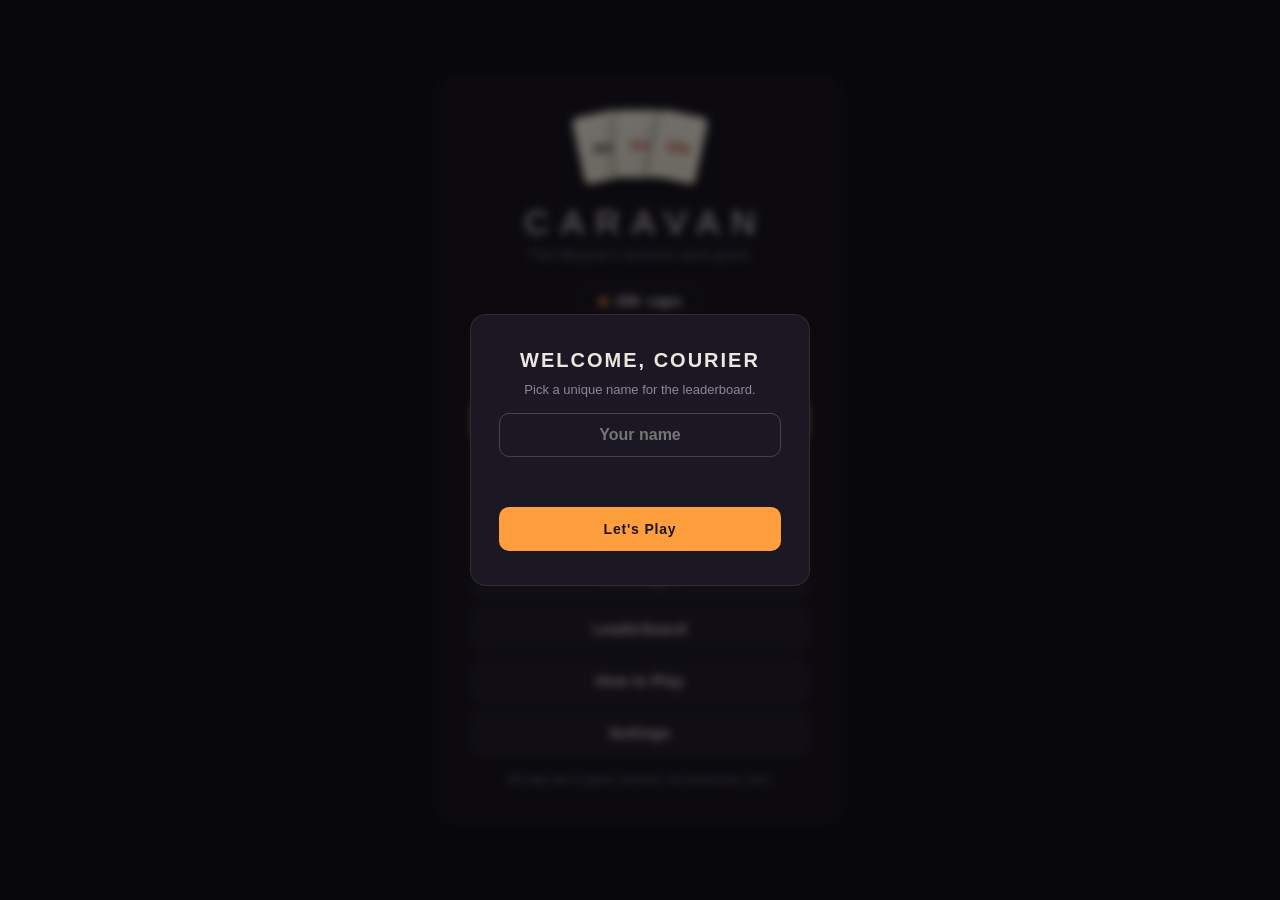
<file: index.html>
<!DOCTYPE html>
<html lang="en">
<head>
<meta charset="UTF-8">
<meta name="viewport" content="width=device-width, initial-scale=1.0, maximum-scale=1.0, user-scalable=no, viewport-fit=cover">
<meta name="apple-mobile-web-app-capable" content="yes">
<meta name="mobile-web-app-capable" content="yes">
<meta name="apple-mobile-web-app-status-bar-style" content="black-translucent">
<meta name="apple-mobile-web-app-title" content="Caravan">
<meta name="theme-color" content="#14100b">
<link rel="manifest" href="manifest.json">
<link rel="apple-touch-icon" href="icon.png">
<title>Caravan — Card Game</title>
<link rel="stylesheet" href="style.css?v=16">
</head>
<body data-theme="dark">

<!-- ============ MAIN MENU ============ -->
<div id="screen-menu" class="screen active">
  <div class="menu-box">
    <div class="game-logo">
      <div class="logo-cards">
        <div class="logo-card lc1">A♠</div>
        <div class="logo-card lc2">K♦</div>
        <div class="logo-card lc3">10♥</div>
      </div>
      <h1>CARAVAN</h1>
      <p class="tagline">The Mojave's favorite card game</p>
    </div>
    <div class="caps-banner">
      <span class="caps-icon">◉</span>
      <span id="menu-caps">0</span> caps
    </div>
    <div class="level-banner">
      <span class="level-chip" id="level-num">Lv 1</span>
      <div class="xp-bar"><i id="xp-fill"></i></div>
      <span class="xp-label" id="xp-label">0 / 80</span>
    </div>
    <div class="menu-ticker" id="menu-ticker"></div>
    <div class="menu-buttons">
      <button class="btn btn-primary" id="btn-play">Play</button>
      <button class="btn" id="btn-online">Online Multiplayer</button>
      <button class="btn" id="btn-decks">My Decks</button>
      <button class="btn" id="btn-challenges">Challenges</button>
      <button class="btn" id="btn-leaderboard">Leaderboard</button>
      <button class="btn" id="btn-rules">How to Play</button>
      <button class="btn" id="btn-settings">Settings</button>
    </div>
    <p class="menu-footer">All caps are in-game currency. No purchases, ever.</p>
  </div>
</div>

<!-- ============ BET SCREEN ============ -->
<div id="screen-bet" class="screen">
  <div class="menu-box">
    <h2>Place Your Bet</h2>
    <p class="bet-sub">Winner takes the pot. You have <b id="bet-caps">0</b> caps.</p>
    <div class="bet-opp" id="bet-opp"></div>
    <div class="bet-options" id="bet-options"></div>
    <p class="deck-label">Choose your deck</p>
    <div class="deck-select" id="deck-select"></div>
    <button class="btn small btn-ghost" id="btn-bet-editdecks" style="margin-top:8px">Edit decks →</button>
    <div class="menu-buttons">
      <button class="btn btn-primary" id="btn-start-match">Deal Cards</button>
      <button class="btn btn-ghost" id="btn-bet-back">← Back</button>
    </div>
  </div>
</div>

<!-- ============ GAME SCREEN ============ -->
<div id="screen-game" class="screen">
  <div class="game-topbar">
    <button class="topbtn" id="btn-quit" title="Forfeit match">✕</button>
    <div class="pot-display">Pot: <b id="pot-amount">0</b> ◉</div>
    <div class="turn-indicator" id="turn-indicator">Your turn</div>
    <button class="topbtn wide" id="btn-log" title="Game log">Log</button>
    <button class="topbtn" id="btn-help" title="Rules">?</button>
  </div>

  <div class="board" id="board">
    <div class="opp-info">
      <span class="opp-name" id="opp-name">Courier Six</span>
      <span class="opp-cards" id="opp-hand-count">Hand 5 · Deck 0</span>
    </div>

    <div class="tracks" id="tracks">
      <!-- 3 track columns injected by JS -->
    </div>

    <div class="message-bar" id="message-bar">Setup: play a number card on each of your caravans.</div>
  </div>

  <div class="hand-area">
    <div class="hand-toolbar">
      <div class="deck-pill">Deck <span id="deck-count">0</span></div>
      <button class="action-btn" id="btn-discard" disabled>Discard a card</button>
    </div>
    <div class="hand" id="hand"></div>
  </div>
</div>

<!-- ============ MATCH RESULT OVERLAY ============ -->
<div id="overlay-result" class="overlay">
  <div class="overlay-box">
    <h2 id="result-title">You Win!</h2>
    <p id="result-detail"></p>
    <div class="result-caps" id="result-caps"></div>
    <div class="result-rewards" id="result-rewards"></div>
    <div class="menu-buttons">
      <button class="btn btn-primary" id="btn-rematch">Play Again</button>
      <button class="btn" id="btn-result-menu">Main Menu</button>
    </div>
  </div>
</div>

<!-- ============ LEADERBOARD ============ -->
<div id="screen-leaderboard" class="screen">
  <div class="menu-box wide">
    <h2>The Mojave Circuit</h2>
    <p class="lb-title-chip" id="lb-title-chip"></p>
    <div class="lb-away hidden" id="lb-away"></div>
    <div class="lb-stats" id="lb-stats"></div>
    <p class="feed-label">Standings — tap a rival to call them out</p>
    <div class="lb-table" id="lb-table"></div>
    <p class="feed-label">The circuit, live</p>
    <div class="lb-feed" id="lb-feed"></div>
    <div class="menu-buttons">
      <button class="btn btn-ghost" id="btn-lb-back">← Back</button>
    </div>
  </div>
</div>

<!-- ============ DECK BUILDER ============ -->
<div id="screen-decks" class="screen">
  <div class="menu-box wide">
    <h2>My Decks</h2>
    <div class="deck-tabs" id="deck-tabs"></div>
    <div class="deck-meta">
      <span id="deck-count-label"></span>
      <span class="deck-meta-btns">
        <button class="btn small" id="btn-deck-fill">Add All</button>
        <button class="btn small btn-ghost" id="btn-deck-clear">Clear</button>
      </span>
    </div>
    <div class="coll-grid" id="coll-grid"></div>
    <div class="menu-buttons">
      <button class="btn btn-ghost" id="btn-decks-back">← Back</button>
    </div>
  </div>
</div>

<!-- ============ CHALLENGES ============ -->
<div id="screen-challenges" class="screen">
  <div class="menu-box wide">
    <h2>Challenges</h2>
    <p class="bet-sub">Complete challenges to earn new cards for your collection.</p>
    <div class="challenge-list" id="challenge-list"></div>
    <div class="menu-buttons">
      <button class="btn btn-ghost" id="btn-challenges-back">← Back</button>
    </div>
  </div>
</div>

<!-- ============ SETTINGS ============ -->
<div id="screen-settings" class="screen">
  <div class="menu-box">
    <h2>Settings</h2>
    <div class="setting-row column">
      <span>Theme</span>
      <div class="theme-grid" id="theme-grid"></div>
    </div>
    <div class="setting-row">
      <span>Player name</span>
      <input type="text" id="input-name" maxlength="14" placeholder="Courier">
    </div>
    <div class="setting-row">
      <span>Sound effects</span>
      <div class="seg" id="seg-sound">
        <button data-v="on" class="seg-btn">On</button>
        <button data-v="off" class="seg-btn">Off</button>
      </div>
    </div>
    <div class="setting-row">
      <span>Music</span>
      <div class="seg" id="seg-music">
        <button data-v="on" class="seg-btn">On</button>
        <button data-v="off" class="seg-btn">Off</button>
      </div>
    </div>
    <div class="setting-row">
      <span>Haptics</span>
      <div class="seg" id="seg-haptics">
        <button data-v="on" class="seg-btn">On</button>
        <button data-v="off" class="seg-btn">Off</button>
      </div>
    </div>
    <div class="setting-row">
      <span>AI difficulty</span>
      <div class="seg" id="seg-diff">
        <button data-v="easy" class="seg-btn">Easy</button>
        <button data-v="normal" class="seg-btn">Normal</button>
        <button data-v="hard" class="seg-btn">Hard</button>
      </div>
    </div>
    <div class="setting-row">
      <span>Card animations</span>
      <div class="seg" id="seg-anim">
        <button data-anim="on" class="seg-btn">On</button>
        <button data-anim="off" class="seg-btn">Off</button>
      </div>
    </div>
    <div class="setting-row">
      <span>Install as app</span>
      <button class="btn small" id="btn-install">Install</button>
    </div>
    <div class="setting-row column">
      <span>Account</span>
      <div class="account-btns">
        <button class="btn small" id="btn-login-google">Sign in with Google</button>
        <button class="btn small" id="btn-login-apple">Sign in with Apple</button>
        <button class="btn small" id="btn-login-gc">Game Center</button>
      </div>
      <p class="account-note" id="account-note"></p>
    </div>
    <div class="setting-row danger-row">
      <span>Reset progress</span>
      <button class="btn btn-danger small" id="btn-reset">Reset</button>
    </div>
    <div class="menu-buttons">
      <button class="btn btn-ghost" id="btn-settings-back">← Back</button>
    </div>
  </div>
</div>

<!-- ============ RULES (slides) ============ -->
<div id="screen-rules" class="screen">
  <div class="menu-box wide rules-box">
    <h2>How to Play</h2>
    <div class="slides-viewport">
      <div class="slides" id="slides">

        <div class="slide">
          <div class="slide-art">
            <div class="sl-row">
              <span class="sl-lane sold">22</span>
              <span class="sl-lane sold">25</span>
              <span class="sl-lane">18</span>
            </div>
            <div class="sl-caption">two of your three caravans sold</div>
          </div>
          <h3>The Goal</h3>
          <p>Build three caravans (card piles) worth <b>21–26</b> — that's a <b>sold</b> caravan. Each caravan competes with the opponent's caravan in the same lane; the higher sold caravan wins the lane. <b>Win 2 of 3 lanes to take the pot.</b></p>
        </div>

        <div class="slide">
          <div class="slide-art">
            <div class="sl-row">
              <span class="sl-card">4♠</span><span class="sl-arrow">→</span><span class="sl-slot">1</span>
              <span class="sl-card red">9♦</span><span class="sl-arrow">→</span><span class="sl-slot">2</span>
              <span class="sl-card">6♣</span><span class="sl-arrow">→</span><span class="sl-slot">3</span>
            </div>
            <div class="sl-caption">one number card on each empty caravan</div>
          </div>
          <h3>Setup</h3>
          <p>You start with <b>8 cards</b>. Your first three turns must each place one <b>number card</b> (A–10) on an empty caravan of yours. After that you draw back up to 5 cards each turn.</p>
        </div>

        <div class="slide">
          <div class="slide-art">
            <div class="sl-row">
              <span class="sl-card">3♠</span><span class="sl-card">7♠</span>
              <span class="sl-gap"></span>
              <span class="sl-card ok">9♣</span>
              <span class="sl-card ok">5♠</span>
              <span class="sl-card bad red">4♦</span>
            </div>
            <div class="sl-caption">3♠ → 7♠ is ascending: 9♣ continues up, 5♠ matches suit, 4♦ is illegal</div>
          </div>
          <h3>Number Cards</h3>
          <p>Played only on <b>your own</b> caravans (Ace = 1). Two cards set a <b>direction</b>. The next card must continue the direction <b>or</b> match the top card's suit — and never repeat the same value.</p>
        </div>

        <div class="slide">
          <div class="slide-art">
            <div class="sl-row">
              <span class="sl-card gone red">8♥<i class="sl-x">✕</i></span><span class="sl-chip">J</span>
              <span class="sl-gap"></span>
              <span class="sl-card red">8♥</span><span class="sl-chip gold">K</span><span class="sl-arrow">=</span><span class="sl-badge">16</span>
            </div>
            <div class="sl-caption">Jack removes · King doubles</div>
          </div>
          <h3>Jack &amp; King</h3>
          <p>Face cards attach to any placed card — yours <b>or the opponent's</b>. A <b>Jack</b> removes the card it's played on. A <b>King</b> doubles that card's value, and Kings stack (8 → 16 → 32).</p>
        </div>

        <div class="slide">
          <div class="slide-art">
            <div class="sl-row">
              <span class="sl-badge">▲</span><span class="sl-chip red">Q♥</span><span class="sl-arrow">→</span><span class="sl-badge">▼</span>
              <span class="sl-gap"></span>
              <span class="sl-card">A♠</span><span class="sl-chip purple">★</span><span class="sl-arrow">→</span><span class="sl-card gone">5♠<i class="sl-x">✕</i></span><span class="sl-card gone">9♠<i class="sl-x">✕</i></span>
            </div>
            <div class="sl-caption">Queen flips direction · Joker wipes matching cards</div>
          </div>
          <h3>Queen &amp; Joker</h3>
          <p>A <b>Queen</b> goes on a caravan's top card: it reverses the direction and changes the suit to hers. A <b>Joker</b> on an <b>Ace</b> removes every other card of that suit on the table; on a <b>2–10</b> it removes every other card of that value.</p>
        </div>

        <div class="slide">
          <div class="slide-art">
            <div class="sl-row">
              <span class="sl-badge">Bet 25</span><span class="sl-arrow">→</span><span class="sl-badge gold">Pot 50</span>
            </div>
            <div class="sl-caption">winner takes the pot — caps can't be bought</div>
          </div>
          <h3>Caps &amp; Extras</h3>
          <p>Every match has a bet; the winner takes the pot. Instead of playing you may <b>discard</b> a card, or <b>disband</b> one of your caravans (tap its value badge). Over 26 is overburdened — fix it with a Jack or disband. Go broke and the house stakes you 50 caps.</p>
        </div>

      </div>
    </div>
    <div class="slide-nav">
      <button class="slide-btn" id="slide-prev">‹</button>
      <div class="slide-dots" id="slide-dots"></div>
      <button class="slide-btn" id="slide-next">›</button>
    </div>
    <div class="menu-buttons">
      <button class="btn btn-ghost" id="btn-rules-back">← Back</button>
    </div>
  </div>
</div>

<!-- ============ NAME PICKER (first launch) ============ -->
<div id="overlay-name" class="overlay">
  <div class="overlay-box">
    <h2>Welcome, Courier</h2>
    <p id="name-sub">Pick a unique name for the leaderboard.</p>
    <input type="text" id="welcome-name" maxlength="14" placeholder="Your name" autocomplete="off">
    <p class="name-error" id="name-error"></p>
    <div class="menu-buttons">
      <button class="btn btn-primary" id="btn-name-ok">Let's Play</button>
    </div>
  </div>
</div>

<!-- ============ ONLINE MULTIPLAYER ============ -->
<div id="screen-online" class="screen">
  <div class="menu-box">
    <h2>Online Multiplayer</h2>
    <p class="bet-sub">Peer-to-peer over WebRTC — your game connects directly to your friend. Friendly matches, no caps at stake.</p>
    <div id="online-choice" class="menu-buttons">
      <button class="btn btn-primary" id="btn-quickmatch">Quick Match</button>
      <button class="btn" id="btn-host">Host a Game</button>
      <button class="btn" id="btn-join">Join a Game</button>
    </div>
    <div id="online-quick" hidden>
      <div class="qm-spinner"></div>
      <p class="bet-sub" id="quick-status">Searching for an opponent…</p>
    </div>
    <div id="online-host" hidden>
      <p class="deck-label">Your game code</p>
      <div class="game-code" id="game-code">······</div>
      <p class="bet-sub" id="host-status">Share this code with your friend and wait…</p>
    </div>
    <div id="online-join" hidden>
      <input type="text" id="join-code" maxlength="6" placeholder="GAME CODE" autocomplete="off" autocapitalize="characters">
      <div class="menu-buttons">
        <button class="btn btn-primary" id="btn-join-go">Connect</button>
      </div>
      <p class="bet-sub" id="join-status"></p>
    </div>
    <div class="menu-buttons">
      <button class="btn btn-ghost" id="btn-online-back">← Back</button>
    </div>
  </div>
</div>

<!-- ============ GAME LOG ============ -->
<div id="overlay-log" class="overlay">
  <div class="overlay-box log-box">
    <h2>Game Log</h2>
    <div class="log-list" id="log-list"></div>
    <div class="menu-buttons">
      <button class="btn btn-ghost" id="btn-log-close">Close</button>
    </div>
  </div>
</div>

<script src="game.js?v=16"></script>
</body>
</html>
</file>
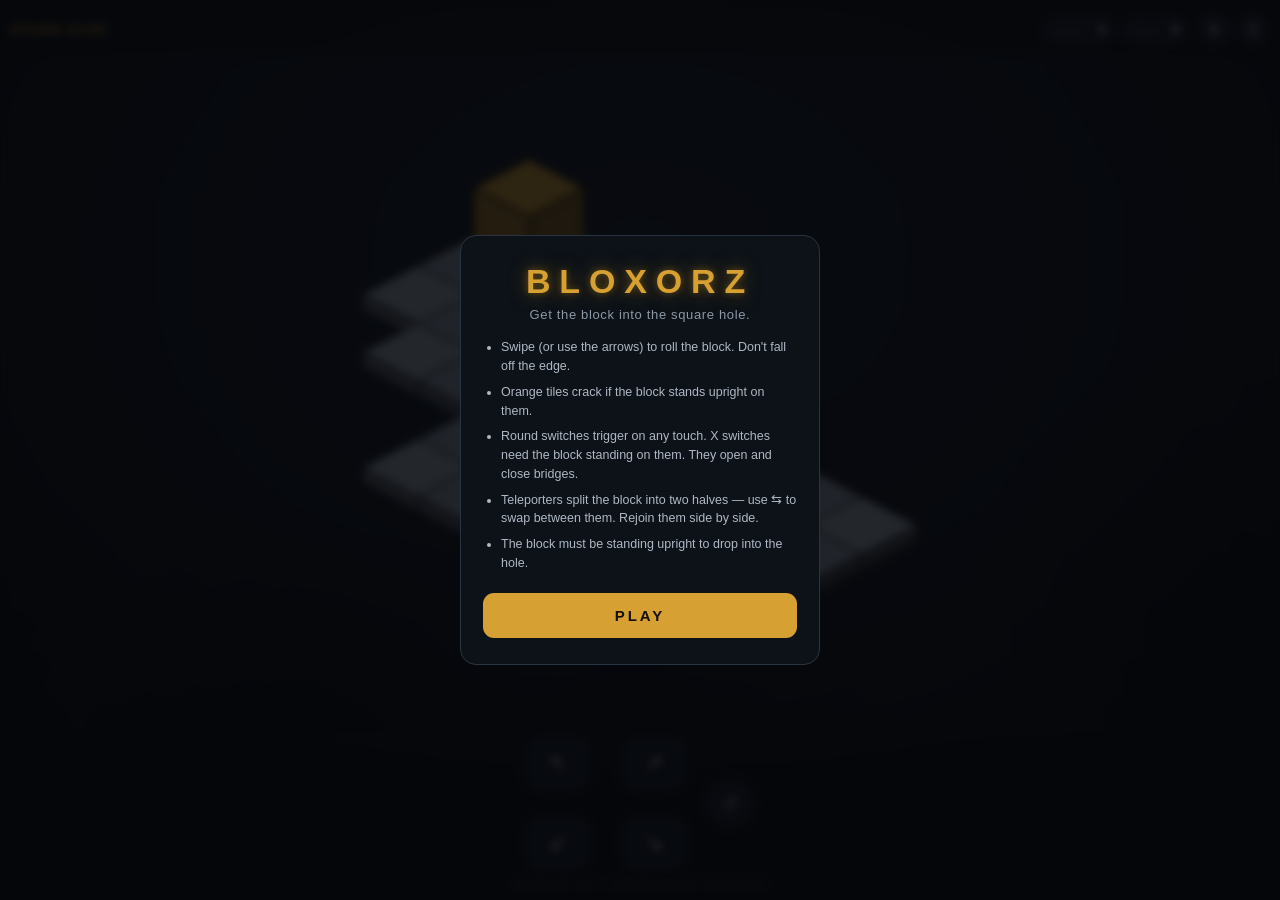
<file: bloxorz/index.html>
<!DOCTYPE html>
<html lang="en">
<head>
<meta charset="utf-8">
<meta name="viewport" content="width=device-width,initial-scale=1,maximum-scale=1,user-scalable=no,viewport-fit=cover">
<title>Bloxorz</title>
<link rel="manifest" href="manifest.json">
<meta name="apple-mobile-web-app-capable" content="yes">
<meta name="mobile-web-app-capable" content="yes">
<meta name="apple-mobile-web-app-status-bar-style" content="black-translucent">
<meta name="apple-mobile-web-app-title" content="Bloxorz">
<meta name="theme-color" content="#07090c">
<link rel="apple-touch-icon" href="icon-180.png">
<link rel="icon" type="image/png" href="icon-192.png">
<link rel="stylesheet" href="style.css?v=17">
</head>
<body>

<header id="hud">
  <div id="hudStage" class="stage">STAGE 01</div>
  <div class="hud-stats">
    <div class="chip"><label>MOVES</label><span id="hudMoves">0</span></div>
    <div class="chip"><label>FALLS</label><span id="hudFalls">0</span></div>
  </div>
  <div class="hud-right">
    <button id="btnSettings" class="icon-btn" aria-label="Settings">&#9881;&#xFE0E;</button>
    <button id="btnLevels" class="icon-btn" aria-label="Stage select">&#9776;&#xFE0E;</button>
  </div>
</header>

<canvas id="board"></canvas>

<div id="controls">
  <div id="ctlRow">
    <div id="dpad">
      <button data-dir="left"  class="pad nw" aria-label="Roll up-left">&#8598;&#xFE0E;</button>
      <button data-dir="up"    class="pad ne" aria-label="Roll up-right">&#8599;&#xFE0E;</button>
      <button id="btnSwap"     class="pad mid hidden" aria-label="Swap halves">&#8646;</button>
      <button data-dir="down"  class="pad sw" aria-label="Roll down-left">&#8601;&#xFE0E;</button>
      <button data-dir="right" class="pad se" aria-label="Roll down-right">&#8600;&#xFE0E;</button>
    </div>
    <button id="btnReset" class="side-btn" aria-label="Restart stage">&#8634;&#xFE0E;</button>
  </div>
  <div id="hint">swipe or tap &mdash; arrows match the board</div>
</div>

<div id="toast"></div>

<div id="intro" class="overlay">
  <div class="panel">
    <h1>BLOXORZ</h1>
    <p class="tag">Get the block into the square hole.</p>
    <ul class="rules">
      <li>Swipe (or use the arrows) to roll the block. Don't fall off the edge.</li>
      <li>Orange tiles crack if the block stands upright on them.</li>
      <li>Round switches trigger on any touch. X&nbsp;switches need the block standing on them. They open and close bridges.</li>
      <li>Teleporters split the block into two halves &mdash; use &#8646; to swap between them. Rejoin them side by side.</li>
      <li>The block must be standing upright to drop into the hole.</li>
    </ul>
    <button id="btnPlay" class="big">PLAY</button>
  </div>
</div>

<div id="levels" class="overlay">
  <div class="panel">
    <h2>STAGES</h2>
    <div id="levelGrid"></div>
    <div class="coderow">
      <input id="codeInput" inputmode="numeric" pattern="[0-9]*" maxlength="6" placeholder="PASSCODE">
      <button id="btnCode">GO</button>
    </div>
    <button id="btnCloseLevels" class="big ghost">BACK</button>
  </div>
</div>

<div id="settings" class="overlay">
  <div class="panel">
    <h2>SETTINGS</h2>
    <p class="setlabel">CONTROLS</p>
    <div class="themerow">
      <button class="ctlbtn" data-controls="pads">BUTTONS</button>
      <button class="ctlbtn" data-controls="onehand">ONE HAND</button>
    </div>
    <p class="setlabel">THEME</p>
    <div class="themerow">
      <button class="themebtn" data-theme="slate">SLATE</button>
      <button class="themebtn" data-theme="classic">CLASSIC</button>
      <button class="themebtn" data-theme="mono">MONO</button>
    </div>
    <p class="setlabel">AUDIO</p>
    <button id="btnSound" class="big ghost setrow">SOUND: ON</button>
    <button id="btnHow" class="big ghost setrow">HOW TO PLAY</button>
    <button id="btnCloseSettings" class="big">DONE</button>
  </div>
</div>

<div id="done" class="overlay">
  <div class="panel">
    <h2 id="doneTitle">STAGE COMPLETE</h2>
    <div class="doneStats">
      <div class="stat"><span id="doneMoves">0</span><label>moves</label></div>
      <div class="stat"><span id="doneBest">0</span><label>best</label></div>
      <div class="stat"><span id="donePar">0</span><label>par</label></div>
    </div>
    <p id="doneCode" class="code"></p>
    <button id="btnNext" class="big">CONTINUE</button>
  </div>
</div>

<script src="game.js?v=17"></script>
</body>
</html>
</file>
<file: style.css>
/* ============ THEMES ============ */
:root {
  --font: -apple-system, BlinkMacSystemFont, 'Segoe UI', Roboto, 'Helvetica Neue', sans-serif;
  --serif: Georgia, 'Times New Roman', serif;
}

/* New Vegas — casino night, neon amber */
body[data-theme="vegas"] {
  --bg: #131118;
  --panel: #1b1823;
  --panel2: #241f2e;
  --border: rgba(255, 210, 160, 0.10);
  --border-strong: rgba(255, 210, 160, 0.22);
  --text: #ece6de;
  --text-dim: #8d8698;
  --accent: #ff9e3d;
  --accent-text: #1b1208;
  --green: #7fc06a;
  --red: #e0645a;
  --card-bg: #faf6ec;
  --card-bg2: #efe8d8;
  --card-text: #23202b;
  --card-red: #c0392b;
  --shadow: rgba(0, 0, 0, 0.45);
  --sold: #56904a;
  --over: #b05545;
  --glow: rgba(255, 158, 61, 0.14);
}

/* Pip-Boy — green phosphor terminal */
body[data-theme="neon"] {
  --bg: #060c07;
  --panel: #0b140c;
  --panel2: #101f12;
  --border: rgba(64, 255, 120, 0.14);
  --border-strong: rgba(64, 255, 120, 0.30);
  --text: #8ef0a2;
  --text-dim: #47915a;
  --accent: #3dff77;
  --accent-text: #04220d;
  --green: #3dff77;
  --red: #ffb03d;
  --card-bg: #0c180e;
  --card-bg2: #0a140b;
  --card-text: #6dffa0;
  --card-red: #ffce4d;
  --shadow: rgba(0, 0, 0, 0.6);
  --sold: #1f9e4d;
  --over: #b07f2a;
  --glow: rgba(61, 255, 119, 0.10);
}

/* Midnight — cool slate blue */
body[data-theme="midnight"] {
  --bg: #0e1116;
  --panel: #151a21;
  --panel2: #1c232d;
  --border: rgba(190, 215, 255, 0.10);
  --border-strong: rgba(190, 215, 255, 0.22);
  --text: #e2e8f0;
  --text-dim: #7d8896;
  --accent: #64a8e8;
  --accent-text: #0a1420;
  --green: #6fbf87;
  --red: #e07070;
  --card-bg: #f7f9fc;
  --card-bg2: #e9eef5;
  --card-text: #1d2530;
  --card-red: #c44545;
  --shadow: rgba(0, 0, 0, 0.5);
  --sold: #3e7d55;
  --over: #a04b4b;
  --glow: rgba(100, 168, 232, 0.12);
}

/* Royal — deep purple & gold */
body[data-theme="royal"] {
  --bg: #120f1a;
  --panel: #1a1526;
  --panel2: #231c33;
  --border: rgba(215, 190, 255, 0.11);
  --border-strong: rgba(215, 190, 255, 0.24);
  --text: #e9e2f5;
  --text-dim: #8d81a6;
  --accent: #c9a95c;
  --accent-text: #1c1408;
  --green: #82bf6f;
  --red: #de6a8a;
  --card-bg: #f8f4ec;
  --card-bg2: #ede6d8;
  --card-text: #29223a;
  --card-red: #b83a5c;
  --shadow: rgba(0, 0, 0, 0.5);
  --sold: #55855c;
  --over: #a04b62;
  --glow: rgba(201, 169, 92, 0.13);
}

/* Paper — clean light */
body[data-theme="light"] {
  --bg: #f1efe9;
  --panel: #fbfaf7;
  --panel2: #efece4;
  --border: rgba(50, 45, 35, 0.12);
  --border-strong: rgba(50, 45, 35, 0.26);
  --text: #322c22;
  --text-dim: #918a7c;
  --accent: #b3782f;
  --accent-text: #fffdf7;
  --green: #4e8f2a;
  --red: #bb4a38;
  --card-bg: #ffffff;
  --card-bg2: #f4f1ea;
  --card-text: #2a2620;
  --card-red: #b6493a;
  --shadow: rgba(90, 80, 60, 0.16);
  --sold: #4e8f2a;
  --over: #bb4a38;
  --glow: rgba(179, 120, 47, 0.12);
}

* { margin: 0; padding: 0; box-sizing: border-box; -webkit-tap-highlight-color: transparent; }
html, body { height: 100%; overflow: hidden; }
body {
  font-family: var(--font);
  background: var(--bg);
  color: var(--text);
  user-select: none;
  -webkit-user-select: none;
  touch-action: manipulation;
  -webkit-font-smoothing: antialiased;
  transition: background .25s, color .25s;
}

/* ============ SCREENS ============ */
.screen {
  position: fixed; inset: 0;
  display: none;
  align-items: center; justify-content: center;
  padding: env(safe-area-inset-top) env(safe-area-inset-right) env(safe-area-inset-bottom) env(safe-area-inset-left);
}
.screen.active { display: flex; }
#screen-game.active { display: flex; flex-direction: column; align-items: stretch; justify-content: flex-start; }

.menu-box {
  width: min(92vw, 400px);
  max-height: 94vh;
  overflow-y: auto;
  background: var(--panel);
  border: 1px solid var(--border);
  border-radius: 16px;
  padding: 36px 32px;
  text-align: center;
}
.menu-box.wide { width: min(94vw, 540px); }
.menu-box h2 {
  font-size: 17px; font-weight: 600; letter-spacing: 2.5px;
  text-transform: uppercase;
  margin-bottom: 22px;
}

/* ============ LOGO ============ */
.game-logo h1 {
  font-size: 34px; letter-spacing: 12px; font-weight: 300;
  color: var(--text);
  margin: 18px 0 0 12px;
}
.tagline { color: var(--text-dim); font-size: 12px; margin-top: 6px; letter-spacing: 1.5px; }
.logo-cards { display: flex; justify-content: center; height: 70px; position: relative; }
.logo-card {
  width: 48px; height: 68px;
  background: linear-gradient(155deg, var(--card-bg), var(--card-bg2));
  color: var(--card-text);
  border-radius: 6px; border: 1px solid var(--border-strong);
  display: flex; align-items: center; justify-content: center;
  font-weight: 600; font-size: 15px;
  box-shadow: 0 4px 14px var(--shadow);
}
.logo-card.lc1 { transform: rotate(-12deg) translateX(10px); z-index: 1; }
.logo-card.lc2 { transform: translateY(-5px); z-index: 2; color: var(--card-red); }
.logo-card.lc3 { transform: rotate(12deg) translateX(-10px); z-index: 3; color: var(--card-red); }

.caps-banner {
  margin: 22px auto 4px;
  display: inline-flex; align-items: center; gap: 7px;
  border: 1px solid var(--border);
  padding: 7px 20px; border-radius: 999px;
  font-size: 15px; font-weight: 600;
  color: var(--text);
}
.caps-icon { color: var(--accent); font-size: 12px; }

/* ============ BUTTONS ============ */
.menu-buttons { display: flex; flex-direction: column; gap: 8px; margin-top: 24px; }
.btn {
  font-family: var(--font);
  font-size: 14px; font-weight: 600; letter-spacing: .8px;
  padding: 13px 18px; border-radius: 10px;
  border: 1px solid var(--border);
  background: var(--panel2); color: var(--text);
  cursor: pointer;
  transition: transform .08s, opacity .15s, background .15s;
}
.btn:active { transform: scale(.98); opacity: .85; }
.btn-primary {
  background: var(--accent);
  color: var(--accent-text); border-color: transparent;
}
.btn-ghost { background: transparent; border-color: transparent; color: var(--text-dim); }
.btn-danger { background: transparent; color: var(--red); border-color: var(--red); }
.btn.small { padding: 7px 16px; font-size: 13px; }
.menu-footer { margin-top: 18px; font-size: 11px; color: var(--text-dim); letter-spacing: .3px; }

/* ============ BET SCREEN ============ */
.bet-sub { color: var(--text-dim); font-size: 13px; margin-bottom: 18px; }
.bet-sub b { color: var(--text); }
.bet-options { display: grid; grid-template-columns: repeat(2, 1fr); gap: 8px; }
.bet-opt {
  padding: 18px 8px; border-radius: 10px;
  border: 1px solid var(--border); background: transparent;
  font-family: var(--font);
  font-size: 19px; font-weight: 600; color: var(--text);
  cursor: pointer;
  transition: border-color .15s, color .15s;
}
.bet-opt small { display: block; font-size: 10px; font-weight: 500; color: var(--text-dim); margin-top: 3px; letter-spacing: 1px; text-transform: uppercase; }
.bet-opt.selected { border-color: var(--accent); color: var(--accent); }
.bet-opt:disabled { opacity: .3; cursor: not-allowed; }

/* ============ DECK SELECT (bet screen) ============ */
.deck-label {
  margin: 18px 0 8px; font-size: 11px; font-weight: 600;
  letter-spacing: 1.5px; text-transform: uppercase; color: var(--text-dim);
  text-align: left;
}
.deck-select { display: grid; grid-template-columns: repeat(3, 1fr); gap: 8px; }
.deck-opt {
  padding: 10px 6px; border-radius: 10px;
  border: 1px solid var(--border); background: transparent;
  font-family: var(--font); font-size: 13px; font-weight: 600; color: var(--text);
  cursor: pointer; transition: border-color .15s, color .15s;
}
.deck-opt small { display: block; font-size: 10px; font-weight: 500; color: var(--text-dim); margin-top: 3px; }
.deck-opt.selected { border-color: var(--accent); color: var(--accent); }
.deck-opt:disabled { opacity: .4; cursor: not-allowed; }
.btn:disabled { opacity: .4; cursor: not-allowed; }

/* ============ DECK BUILDER ============ */
.deck-tabs { display: grid; grid-template-columns: repeat(3, 1fr); gap: 8px; margin-bottom: 12px; }
.deck-tab {
  padding: 10px 6px; border-radius: 10px;
  border: 1px solid var(--border); background: transparent;
  font-family: var(--font); font-size: 13px; font-weight: 600; color: var(--text-dim);
  cursor: pointer;
}
.deck-tab small { display: block; font-size: 10px; font-weight: 500; margin-top: 3px; }
.deck-tab.on { border-color: var(--accent); color: var(--text); }
.deck-meta {
  display: flex; align-items: center; justify-content: space-between; gap: 10px;
  margin-bottom: 10px; font-size: 13px; color: var(--text-dim);
}
.deck-meta b.ok { color: var(--green); }
.deck-meta b.bad { color: var(--red); }
.deck-meta-btns { display: flex; gap: 6px; }
.coll-grid {
  display: grid; grid-template-columns: repeat(auto-fill, minmax(62px, 1fr));
  gap: 6px; max-height: 44vh; overflow-y: auto;
  border: 1px solid var(--border); border-radius: 10px; padding: 8px;
}
.coll-cell {
  display: flex; flex-direction: column; align-items: center; gap: 4px;
  padding: 7px 4px 5px; border-radius: 8px;
  border: 1px solid var(--border);
  cursor: pointer; user-select: none; -webkit-user-select: none;
  -webkit-tap-highlight-color: transparent;
}
.coll-cell.locked { opacity: .3; cursor: default; }
.coll-cell.sel { border-color: var(--accent); background: var(--glow); }
.coll-cell.sel .cc-counts { color: var(--accent); }
.cc-face {
  display: flex; align-items: center; justify-content: center;
  width: 34px; height: 46px; border-radius: 5px;
  background: linear-gradient(155deg, var(--card-bg), var(--card-bg2));
  color: var(--card-text);
  border: 1px solid var(--border-strong);
  font-size: 12px; font-weight: 700;
}
.cc-face.red { color: var(--card-red); }
.cc-face.purple { color: #7d68b5; }
.cc-counts { font-size: 11px; font-weight: 700; color: var(--text); font-variant-numeric: tabular-nums; }
.cc-counts i { font-style: normal; color: var(--text-dim); font-weight: 500; }

/* ============ CHALLENGES ============ */
.challenge-list { display: flex; flex-direction: column; gap: 8px; max-height: 52vh; overflow-y: auto; }
.challenge-row {
  display: flex; align-items: center; justify-content: space-between; gap: 12px;
  border: 1px solid var(--border); border-radius: 10px;
  padding: 12px 14px; text-align: left;
}
.challenge-row.done { border-color: var(--green); }
.ch-main { flex: 1; min-width: 0; display: flex; flex-direction: column; gap: 3px; }
.ch-name { font-size: 13px; font-weight: 700; color: var(--text); }
.challenge-row.done .ch-name { color: var(--green); }
.ch-desc { font-size: 11.5px; color: var(--text-dim); }
.ch-bar {
  height: 4px; border-radius: 2px; background: var(--panel2);
  overflow: hidden; margin-top: 3px;
}
.ch-bar i { display: block; height: 100%; background: var(--accent); border-radius: 2px; }
.challenge-row.done .ch-bar i { background: var(--green); }
.ch-side { display: flex; flex-direction: column; align-items: flex-end; gap: 5px; flex-shrink: 0; }
.ch-progress { font-size: 11px; color: var(--text-dim); font-variant-numeric: tabular-nums; }

/* ============ REWARD CHIPS ============ */
.rw-chips { display: flex; gap: 4px; flex-wrap: wrap; justify-content: center; }
.ch-side .rw-chips { justify-content: flex-end; }
.rw-chip {
  display: inline-flex; align-items: center;
  padding: 3px 8px; border-radius: 6px;
  border: 1px solid var(--border-strong);
  background: linear-gradient(155deg, var(--card-bg), var(--card-bg2));
  color: var(--card-text);
  font-size: 11px; font-weight: 700;
}
.rw-chip.red { color: var(--card-red); }
.rw-chip.purple { color: #7d68b5; }
.result-rewards { margin-top: 6px; display: flex; flex-direction: column; gap: 10px; }
.rw-block { display: flex; flex-direction: column; gap: 6px; }
.rw-title {
  font-size: 10px; font-weight: 600; letter-spacing: 1.5px;
  text-transform: uppercase; color: var(--text-dim);
}

/* ============ GAME LAYOUT ============ */
.game-topbar {
  display: flex; align-items: center; gap: 10px;
  padding: calc(8px + env(safe-area-inset-top)) 14px 8px;
}
.topbtn {
  width: 32px; height: 32px; border-radius: 8px;
  border: 1px solid var(--border); background: transparent;
  color: var(--text-dim); font-size: 14px; font-weight: 500; cursor: pointer;
}
.topbtn.wide { width: auto; padding: 0 12px; font-size: 11px; font-weight: 600; letter-spacing: .8px; text-transform: uppercase; }
.pot-display { font-size: 13px; color: var(--text-dim); }
.pot-display b { color: var(--accent); font-weight: 600; }
.turn-indicator {
  margin-left: auto; font-size: 12px; font-weight: 600; letter-spacing: .5px;
  padding: 5px 14px; border-radius: 999px;
  border: 1px solid var(--border);
  color: var(--text-dim);
}
.turn-indicator.ai { color: var(--red); border-color: var(--red); }
.turn-indicator.me { color: var(--green); border-color: var(--green); }

.board { flex: 1; display: flex; flex-direction: column; min-height: 0; padding: 0 10px; }

.opp-info {
  display: flex; align-items: center; justify-content: center; gap: 10px;
  font-size: 12px; color: var(--text-dim); padding: 2px 0 8px;
}
.opp-avatar { display: none; }
.opp-name { font-weight: 600; color: var(--text); letter-spacing: .3px; }

.tracks {
  flex: 1; min-height: 0;
  display: grid; grid-template-columns: repeat(3, minmax(0, 1fr));
  gap: 8px;
}
.track {
  display: flex; flex-direction: column; min-height: 0; min-width: 0;
  background: var(--panel);
  border: 1px solid var(--border);
  border-radius: 12px;
  padding: 6px;
  position: relative;
  transition: border-color .2s;
}
.track.lane-won-p { border-color: var(--green); }
.track.lane-won-a { border-color: var(--red); }

.caravan {
  flex: 1; min-height: 0; display: flex; flex-direction: column;
  border-radius: 9px;
  transition: background .15s, box-shadow .15s;
}
.caravan.targetable {
  background: var(--glow);
  box-shadow: inset 0 0 0 2px var(--accent);
  cursor: pointer;
}

.cv-header {
  display: flex; align-items: center; justify-content: space-between;
  padding: 2px 2px; gap: 3px; min-width: 0;
}
.cv-value {
  font-size: 12px; font-weight: 700;
  padding: 2px 8px; border-radius: 999px;
  border: 1px solid var(--border);
  color: var(--text-dim);
  min-width: 30px; text-align: center;
  cursor: default;
  font-variant-numeric: tabular-nums;
  flex-shrink: 0;
}
/* when Disband is showing, drop the direction arrow so the row fits */
.cv-header:has(.cv-disband) .cv-dir { display: none; }
.caravan.mine .cv-value.has-cards { cursor: pointer; }
.cv-value.sold { background: var(--sold); color: #fff; border-color: transparent; }
.cv-value.over { background: var(--over); color: #fff; border-color: transparent; }
.cv-dir { font-size: 10px; color: var(--text-dim); }
.cv-disband {
  padding: 3px 6px; border-radius: 999px;
  border: 1px solid var(--red); background: transparent;
  color: var(--red); font-size: 9px; font-weight: 700; line-height: 1;
  letter-spacing: .5px; text-transform: uppercase;
  cursor: pointer; flex-shrink: 0;
  font-family: var(--font);
  transition: background .15s, color .15s;
}
.cv-disband.armed { background: var(--red); color: #fff; }
.cv-suit { font-size: 12px; color: var(--text); }
.cv-suit.red { color: var(--red); }

.cv-cards {
  flex: 1; min-height: 0;
  display: flex; flex-direction: column;
  overflow-y: auto;
  padding: 2px;
  scrollbar-width: none;
}
.cv-cards::-webkit-scrollbar { display: none; }

.slot {
  display: flex; align-items: center; gap: 3px;
  margin-top: -16px;
}
.slot:first-child { margin-top: 0; }

/* ============ CARDS ============ */
.mini-card {
  width: 40px; height: 56px;
  background: linear-gradient(155deg, var(--card-bg), var(--card-bg2));
  color: var(--card-text);
  border: 1px solid var(--border-strong);
  border-radius: 6px;
  flex-shrink: 0;
  position: relative;
  cursor: pointer;
  transition: box-shadow .15s;
  box-shadow: 0 1px 4px var(--shadow);
}
.mini-card .mc-rank {
  position: absolute; top: 3px; left: 5px;
  font-size: 11px; font-weight: 700; line-height: 1;
  letter-spacing: -.3px;
}
.mini-card .mc-pip {
  position: absolute; right: 5px; bottom: 3px;
  font-size: 16px; line-height: 1;
}
.mini-card.red { color: var(--card-red); }
.mini-card.targetable { box-shadow: 0 0 0 2px var(--accent); }

.attachments { display: flex; gap: 2px; flex-wrap: wrap; max-width: 60px; }
.att-chip {
  font-size: 9px; font-weight: 700;
  padding: 2px 5px; border-radius: 4px;
  background: var(--panel2); border: 1px solid var(--border);
  color: var(--text);
}
.att-chip.red { color: var(--red); }
.att-chip.K { background: var(--accent); color: var(--accent-text); border-color: transparent; }
.att-chip.JO { background: #7d68b5; color: #fff; border-color: transparent; }

.cv-drop {
  height: 0; border-radius: 8px;
  border: 1.5px solid transparent;
  display: flex; align-items: center; justify-content: center;
  margin: 0 2px;
  flex-shrink: 0;
  overflow: hidden;
  transition: height .15s;
}
.cv-drop.targetable {
  height: 36px;
  margin: 3px 2px;
  border-color: var(--accent);
  background: var(--glow);
  cursor: pointer;
}
.cv-drop.targetable::after {
  content: '+';
  color: var(--accent);
  font-size: 18px; font-weight: 600; line-height: 1;
}

.track-divider { height: 1px; background: var(--border); margin: 3px 2px; flex-shrink: 0; }

.message-bar {
  text-align: center; font-size: 12px;
  color: var(--text-dim);
  padding: 7px 10px 4px;
  min-height: 24px;
  letter-spacing: .2px;
}
.message-bar b { color: var(--accent); font-weight: 600; }

/* ============ HAND ============ */
.hand-area {
  display: flex; flex-direction: column; gap: 4px;
  padding: 4px 12px calc(10px + env(safe-area-inset-bottom));
}
.hand-toolbar {
  display: flex; align-items: center; justify-content: center; gap: 10px;
}
.deck-pill {
  font-size: 11px; color: var(--text-dim); letter-spacing: .5px;
  border: 1px solid var(--border);
  padding: 4px 12px; border-radius: 999px; white-space: nowrap;
  font-variant-numeric: tabular-nums;
}
.action-btn {
  font-family: var(--font);
  font-size: 11px; font-weight: 600; letter-spacing: .8px; text-transform: uppercase;
  padding: 7px 12px; border-radius: 8px;
  border: 1px solid var(--border);
  background: transparent; color: var(--text-dim); cursor: pointer;
  transition: color .15s, border-color .15s;
}
.action-btn:disabled { opacity: .35; cursor: not-allowed; }
.action-btn.armed { color: var(--red); border-color: var(--red); }

.hand {
  display: flex; gap: 7px;
  overflow-x: auto; padding: 10px 4px 2px;
  scrollbar-width: none;
  -webkit-overflow-scrolling: touch;
}
.hand::-webkit-scrollbar { display: none; }
/* center when few cards, scroll cleanly when many */
.hand-card:first-child { margin-left: auto; }
.hand-card:last-child { margin-right: auto; }
.hand-card {
  width: 58px; height: 82px; flex-shrink: 0;
  background: var(--card-bg);
  color: var(--card-text);
  border: 1px solid var(--border-strong);
  border-radius: 9px;
  box-shadow: 0 3px 8px var(--shadow);
  cursor: pointer;
  transition: transform .14s, box-shadow .14s, opacity .14s;
  position: relative;
}
.hand-card .hc-corner {
  position: absolute; top: 5px; left: 6px;
  display: flex; flex-direction: column; align-items: center;
  font-size: 13px; font-weight: 800; line-height: 1;
  letter-spacing: -.3px;
}
.hand-card .hc-corner i { font-style: normal; font-size: 9px; margin-top: 1px; }
.hand-card .hc-corner.flip {
  top: auto; left: auto; bottom: 5px; right: 6px;
  transform: rotate(180deg);
}
.hand-card .hc-pip {
  position: absolute; inset: 0;
  display: flex; align-items: center; justify-content: center;
  font-size: 30px;
  opacity: .92;
}
.hand-card .hc-face {
  position: absolute; inset: 0;
  display: flex; flex-direction: column; align-items: center; justify-content: center;
  font-family: var(--serif);
  font-size: 32px; font-weight: 700; line-height: 1;
}
.hand-card .hc-face small { font-size: 12px; font-family: var(--font); margin-top: 3px; }
.hand-card .hc-joker-label {
  position: absolute; left: 0; right: 0; bottom: 16px;
  font-size: 8px; font-weight: 700; letter-spacing: 2.5px; text-align: center;
}
.hand-card.red { color: var(--card-red); }
.hand-card.joker { color: #7d68b5; }
body[data-theme="neon"] .hand-card.joker { color: var(--card-red); }
.hand-card.selected {
  transform: translateY(-10px);
  box-shadow: 0 0 0 2px var(--accent), 0 8px 16px var(--shadow);
}
.hand-card.disabled { opacity: .55; }

/* ============ OVERLAYS ============ */
.overlay {
  position: fixed; inset: 0; z-index: 50;
  background: rgba(0, 0, 0, .55);
  display: none; align-items: center; justify-content: center;
  backdrop-filter: blur(4px); -webkit-backdrop-filter: blur(4px);
}
.overlay.active { display: flex; }
.overlay-box {
  width: min(88vw, 340px);
  background: var(--panel); border: 1px solid var(--border);
  border-radius: 16px; padding: 34px 28px; text-align: center;
  animation: popIn .25s cubic-bezier(.2, 1.3, .4, 1);
}
@keyframes popIn { from { transform: scale(.92); opacity: 0; } }
.overlay-box h2 {
  font-size: 20px; font-weight: 600; letter-spacing: 2px; text-transform: uppercase;
  color: var(--text); margin-bottom: 10px;
}
#result-detail { color: var(--text-dim); font-size: 13px; line-height: 1.5; }
.result-caps { font-size: 21px; font-weight: 700; margin: 16px 0 4px; font-variant-numeric: tabular-nums; }
.result-caps.win { color: var(--green); }
.result-caps.lose { color: var(--red); }

/* ============ SETTINGS ============ */
.setting-row {
  display: flex; align-items: center; justify-content: space-between;
  gap: 12px; padding: 14px 2px;
  border-bottom: 1px solid var(--border);
  font-size: 14px; font-weight: 500;
}
.setting-row.column { flex-direction: column; align-items: stretch; gap: 10px; }
.setting-row.column > span { text-align: left; }
.setting-row:last-of-type { border-bottom: none; }

.theme-grid { display: grid; grid-template-columns: repeat(2, 1fr); gap: 7px; }
.theme-chip {
  display: flex; align-items: center; gap: 9px;
  padding: 10px 12px; border-radius: 10px;
  border: 1px solid var(--border); background: transparent;
  font-family: var(--font); font-size: 12px; font-weight: 600; letter-spacing: .3px;
  color: var(--text-dim); cursor: pointer; text-align: left;
  transition: border-color .15s, color .15s;
}
.theme-chip.on { border-color: var(--accent); color: var(--text); }
.theme-dot {
  width: 22px; height: 22px; border-radius: 6px; flex-shrink: 0;
  border: 1px solid rgba(128,128,128,.35);
  position: relative; overflow: hidden;
}
.theme-dot::after {
  content: ''; position: absolute; right: 0; top: 0; bottom: 0; width: 38%;
  background: var(--dot-accent);
}

.seg { display: flex; border: 1px solid var(--border); border-radius: 9px; overflow: hidden; }
.seg-btn {
  font-family: var(--font);
  padding: 8px 16px; font-size: 12px; font-weight: 600; letter-spacing: .5px;
  border: none; background: transparent; color: var(--text-dim); cursor: pointer;
  transition: background .15s, color .15s;
}
.seg-btn.on { background: var(--accent); color: var(--accent-text); }
#input-name {
  font-family: var(--font); font-size: 13px; font-weight: 500;
  padding: 9px 12px; border-radius: 9px;
  border: 1px solid var(--border);
  background: transparent; color: var(--text);
  width: 150px; text-align: center;
}
#input-name:focus { outline: none; border-color: var(--accent); }

/* ============ LEVEL / XP ============ */
.level-banner {
  display: flex; align-items: center; gap: 10px;
  margin: 10px auto 0; max-width: 260px;
}
.level-chip {
  font-size: 12px; font-weight: 700; color: var(--accent);
  border: 1px solid var(--accent); border-radius: 999px;
  padding: 3px 10px; flex-shrink: 0;
}
.xp-bar {
  flex: 1; height: 6px; border-radius: 3px;
  background: var(--panel2); border: 1px solid var(--border);
  overflow: hidden;
}
.xp-bar i { display: block; height: 100%; background: var(--accent); border-radius: 3px; transition: width .4s; }
.xp-label { font-size: 10px; color: var(--text-dim); white-space: nowrap; font-variant-numeric: tabular-nums; }
.rw-title.lvlup { color: var(--accent); font-size: 12px; }

/* ============ ONLINE ============ */
.qm-spinner {
  width: 34px; height: 34px; margin: 14px auto 10px;
  border: 3px solid var(--border);
  border-top-color: var(--accent);
  border-radius: 50%;
  animation: spin 1s linear infinite;
}
@keyframes spin { to { transform: rotate(360deg); } }
.game-code {
  font-size: 34px; font-weight: 800; letter-spacing: 8px;
  color: var(--accent);
  border: 1px solid var(--border); border-radius: 12px;
  padding: 16px 8px 16px 16px; /* offset trailing letter-space */
  margin: 6px 0 10px;
  font-variant-numeric: tabular-nums;
  user-select: text; -webkit-user-select: text;
}
#join-code {
  font-family: var(--font); font-size: 22px; font-weight: 700;
  letter-spacing: 6px; text-transform: uppercase; text-align: center;
  width: 100%; padding: 13px 6px 13px 12px;
  border: 1px solid var(--border-strong); border-radius: 12px;
  background: transparent; color: var(--text);
  margin-top: 4px;
}
#join-code:focus { outline: none; border-color: var(--accent); }
.account-btns { display: flex; flex-direction: column; gap: 7px; }
.account-note { font-size: 11.5px; color: var(--text-dim); line-height: 1.5; min-height: 0; text-align: left; }

/* ============ LEADERBOARD ============ */
.lb-stats { display: grid; grid-template-columns: repeat(4, 1fr); gap: 8px; margin-bottom: 18px; }
.lb-stat { border: 1px solid var(--border); border-radius: 10px; padding: 12px 6px; }
.lb-stat b { display: block; font-size: 20px; font-weight: 700; color: var(--text); font-variant-numeric: tabular-nums; }
.lb-stat span { font-size: 10px; color: var(--text-dim); letter-spacing: 1px; text-transform: uppercase; }
.lb-table { display: flex; flex-direction: column; max-height: 36vh; overflow-y: auto; border: 1px solid var(--border); border-radius: 10px; }
.lb-row {
  display: flex; align-items: center; gap: 12px;
  border-bottom: 1px solid var(--border);
  padding: 11px 16px; font-size: 13px;
}
.lb-row:last-child { border-bottom: none; }
.lb-row.me { background: var(--glow); }
.lb-rank { font-weight: 600; width: 22px; color: var(--text-dim); font-variant-numeric: tabular-nums; }
.lb-row.me .lb-rank { color: var(--accent); }
.lb-name { flex: 1; text-align: left; font-weight: 600; }
.lb-row.me .lb-name { color: var(--accent); }
.lb-caps { font-weight: 600; color: var(--text); font-variant-numeric: tabular-nums; }
.lb-sub { font-size: 11px; color: var(--text-dim); }

/* ---- Mojave Circuit ---- */
.menu-ticker { margin-top: 10px; font-size: 11px; color: var(--text-dim); letter-spacing: .3px; }
.menu-ticker b { color: var(--text); font-weight: 600; }
.lb-title-chip { font-size: 11px; color: var(--accent); margin: -8px 0 12px; letter-spacing: 1.5px; text-transform: uppercase; }
.lb-away { border: 1px solid var(--border); border-radius: 10px; padding: 9px 12px; font-size: 12px; margin-bottom: 12px; color: var(--text); }
.lb-away.up { border-color: var(--green); }
.lb-away.down { border-color: var(--red); }
.lb-away.hidden { display: none; }
.mv { width: 28px; font-size: 10px; font-style: normal; color: var(--text-dim); text-align: left; flex-shrink: 0; }
.mv.up { color: var(--green); }
.mv.down { color: var(--red); }
.marked-chip {
  margin-left: 6px; font-size: 9px; color: var(--accent);
  border: 1px solid var(--accent); border-radius: 6px; padding: 1px 5px;
  letter-spacing: .5px; text-transform: uppercase; vertical-align: 1px; white-space: nowrap;
}
.lb-row[data-rival] { cursor: pointer; }
.lb-row[data-rival]:active { background: var(--glow); }
.feed-label { font-size: 10px; color: var(--text-dim); text-transform: uppercase; letter-spacing: 1px; margin: 14px 0 6px; text-align: left; }
.lb-feed { border: 1px solid var(--border); border-radius: 10px; max-height: 22vh; overflow-y: auto; }
.feed-row { display: flex; justify-content: space-between; gap: 10px; padding: 8px 12px; font-size: 12px; border-bottom: 1px solid var(--border); text-align: left; }
.feed-row:last-child { border-bottom: none; }
.feed-row.me { background: var(--glow); }
.feed-txt i { font-style: normal; color: var(--text-dim); font-size: 11px; }
.feed-when { color: var(--text-dim); font-size: 10px; white-space: nowrap; align-self: center; flex-shrink: 0; }
.bet-opp {
  border: 1px solid var(--border); border-radius: 12px; padding: 12px;
  margin-bottom: 14px; display: flex; flex-direction: column; gap: 3px; align-items: center;
}
.bo-name { font-weight: 700; font-size: 16px; }
.bo-sub { font-size: 11px; color: var(--text-dim); }
.bo-bounty { font-size: 11px; color: var(--accent); }
#btn-reroll { margin-top: 6px; }
.rw-title.bounty { color: var(--accent); }

/* ============ RULES SLIDES ============ */
.rules-box { text-align: left; }
.rules-box h2 { text-align: center; }
.slides-viewport { overflow: hidden; border: 1px solid var(--border); border-radius: 12px; }
.slides { display: flex; transition: transform .3s cubic-bezier(.3,.8,.3,1); }
.slide {
  flex: 0 0 100%; min-width: 0;
  padding: 18px 20px 20px;
}
.slide h3 {
  color: var(--accent);
  font-size: 12px; font-weight: 600; letter-spacing: 1.5px; text-transform: uppercase;
  margin: 14px 0 6px;
}
.slide p { color: var(--text-dim); font-size: 13px; line-height: 1.6; }
.slide p b, .slide p i { color: var(--text); }

.slide-art {
  background: var(--panel2); border: 1px solid var(--border);
  border-radius: 10px; padding: 18px 10px 12px;
  text-align: center;
}
.sl-row { display: flex; align-items: center; justify-content: center; gap: 6px; flex-wrap: wrap; }
.sl-gap { width: 14px; }
.sl-card {
  width: 34px; height: 48px;
  background: linear-gradient(155deg, var(--card-bg), var(--card-bg2));
  color: var(--card-text);
  border: 1px solid var(--border-strong); border-radius: 5px;
  display: inline-flex; align-items: center; justify-content: center;
  font-size: 12px; font-weight: 700;
  position: relative; flex-shrink: 0;
}
.sl-card.red { color: var(--card-red); }
.sl-card.ok { box-shadow: 0 0 0 2px var(--green); }
.sl-card.bad { box-shadow: 0 0 0 2px var(--red); opacity: .75; }
.sl-card.gone { opacity: .45; }
.sl-x {
  position: absolute; inset: 0; display: flex; align-items: center; justify-content: center;
  font-style: normal; font-size: 20px; color: var(--red); font-weight: 400;
}
.sl-chip {
  display: inline-flex; align-items: center; justify-content: center;
  min-width: 22px; height: 22px; padding: 0 5px; border-radius: 6px;
  background: var(--panel); border: 1px solid var(--border-strong);
  font-size: 11px; font-weight: 700; color: var(--text);
}
.sl-chip.gold { background: var(--accent); color: var(--accent-text); border-color: transparent; }
.sl-chip.purple { background: #7d68b5; color: #fff; border-color: transparent; }
.sl-chip.red { color: var(--red); }
.sl-arrow { color: var(--text-dim); font-size: 13px; }
.sl-slot {
  width: 34px; height: 48px; border-radius: 5px;
  border: 1px dashed var(--border-strong);
  display: inline-flex; align-items: center; justify-content: center;
  font-size: 11px; color: var(--text-dim); flex-shrink: 0;
}
.sl-lane {
  width: 44px; padding: 10px 0; border-radius: 8px;
  border: 1px solid var(--border-strong);
  font-size: 14px; font-weight: 700; color: var(--text-dim);
  display: inline-block; text-align: center;
}
.sl-lane.sold { background: var(--sold); color: #fff; border-color: transparent; }
.sl-badge {
  display: inline-flex; align-items: center; justify-content: center;
  padding: 5px 10px; border-radius: 999px;
  border: 1px solid var(--border-strong);
  font-size: 12px; font-weight: 700; color: var(--text);
}
.sl-badge.gold { background: var(--accent); color: var(--accent-text); border-color: transparent; }
.sl-caption { margin-top: 12px; font-size: 10.5px; color: var(--text-dim); letter-spacing: .3px; }

.slide-nav { display: flex; align-items: center; justify-content: center; gap: 14px; margin-top: 14px; }
.slide-btn {
  width: 34px; height: 34px; border-radius: 10px;
  border: 1px solid var(--border); background: transparent;
  color: var(--text); font-size: 18px; cursor: pointer;
}
.slide-btn:disabled { opacity: .3; cursor: default; }
.slide-dots { display: flex; gap: 6px; }
.slide-dot {
  width: 7px; height: 7px; border-radius: 50%;
  background: var(--border-strong); cursor: pointer;
  transition: background .2s, transform .2s;
}
.slide-dot.on { background: var(--accent); transform: scale(1.25); }

/* ============ NAME PICKER ============ */
#overlay-name p { color: var(--text-dim); font-size: 13px; }
#welcome-name {
  font-family: var(--font); font-size: 16px; font-weight: 600;
  padding: 12px; border-radius: 10px; margin-top: 16px;
  border: 1px solid var(--border-strong);
  background: transparent; color: var(--text);
  width: 100%; text-align: center;
}
#welcome-name:focus { outline: none; border-color: var(--accent); }
.name-error { min-height: 18px; margin-top: 8px; font-size: 12px; color: var(--red) !important; }

/* ============ GAME LOG ============ */
.log-box { width: min(90vw, 380px); }
.log-list {
  max-height: 50vh; overflow-y: auto;
  border: 1px solid var(--border); border-radius: 10px;
  text-align: left;
}
.log-entry {
  padding: 8px 12px; font-size: 12px; line-height: 1.4;
  color: var(--text-dim);
  border-bottom: 1px solid var(--border);
  display: flex; gap: 8px;
}
.log-entry:last-child { border-bottom: none; }
.log-entry b { color: var(--accent); font-weight: 600; }
.log-turn { color: var(--text-dim); opacity: .7; font-variant-numeric: tabular-nums; flex-shrink: 0; }
.log-empty { padding: 18px; font-size: 12px; color: var(--text-dim); text-align: center; }

/* ============ PORTRAIT (narrow) ============ */
@media (orientation: portrait) {
  .mini-card { width: 34px; height: 48px; }
  .mini-card .mc-rank { font-size: 10px; }
  .mini-card .mc-pip { font-size: 13px; }
  .slot { margin-top: -20px; }
  .hand-card { width: 52px; height: 74px; }
  .hand-card .hc-pip { font-size: 22px; }
  .hand-card .hc-face { font-size: 26px; }
  .game-logo h1 { font-size: 27px; letter-spacing: 9px; margin-left: 9px; }
  .tracks { gap: 5px; }
  .track { padding: 4px; }
}

/* ============ LANDSCAPE phone (short) ============ */
@media (orientation: landscape) and (max-height: 500px) {
  .game-topbar { padding-top: 4px; }
  .opp-info { padding: 0 0 3px; font-size: 11px; }
  .message-bar { padding: 3px; font-size: 11px; min-height: 16px; }
  .hand-area { padding-bottom: 6px; }
  .hand-card { width: 48px; height: 66px; }
  .hand-card .hc-pip { font-size: 20px; }
  .hand-card .hc-face { font-size: 24px; }
  .hand-card .hc-corner { font-size: 10px; top: 4px; left: 5px; }
  .hand-card .hc-corner i { font-size: 9px; }
  .hand-card .hc-corner.flip { bottom: 4px; right: 5px; }
  .mini-card { width: 32px; height: 44px; }
  .mini-card .mc-rank { font-size: 9px; }
  .mini-card .mc-pip { font-size: 12px; }
  .slot { margin-top: -22px; }
  .cv-drop { height: 22px; }
  .menu-box { padding: 18px 24px; max-height: 96vh; }
  .game-logo h1 { font-size: 22px; letter-spacing: 7px; }
  .logo-cards { height: 50px; }
  .logo-card { width: 36px; height: 50px; font-size: 12px; }
  .menu-buttons { gap: 6px; margin-top: 12px; }
  .btn { padding: 8px 14px; font-size: 13px; }
  .caps-banner { margin: 10px auto 2px; padding: 5px 16px; font-size: 13px; }
  .theme-grid { grid-template-columns: repeat(3, 1fr); }
}
</file>
<file: bloxorz/style.css>
* { margin: 0; padding: 0; box-sizing: border-box; -webkit-tap-highlight-color: transparent; }

html, body {
  height: 100%;
  overflow: hidden;
  position: fixed;
  inset: 0;
  width: 100%;
  touch-action: none;
  overscroll-behavior: none;
}

:root {
  --bg1: #10151c;
  --bg2: #07090c;
  --accent: #d6a032;
  --accent-dark: #b9882a;
  --accent-dim: #5c4715;
  --accent-text: #14100a;
  --surface: #131922;
  --surface-active: #24303f;
  --panel: #0d1218;
  --border: #2a3340;
  --scrim: #05070acc;
}
body[data-theme='classic'] {
  --bg1: #a8290c;
  --bg2: #4e1004;
  --accent: #f2b23a;
  --accent-dark: #d29527;
  --accent-dim: #8a5c18;
  --accent-text: #2a1503;
  --surface: #3c1207;
  --surface-active: #55210e;
  --panel: #2b0c04;
  --border: #6e2812;
  --scrim: #1c050288;
}
body[data-theme='mono'] {
  --bg1: #181818;
  --bg2: #040404;
  --accent: #ededed;
  --accent-dark: #c9c9c9;
  --accent-dim: #6b6b6b;
  --accent-text: #0d0d0d;
  --surface: #161616;
  --surface-active: #2c2c2c;
  --panel: #101010;
  --border: #3c3c3c;
  --scrim: #000000cc;
}

body {
  background: radial-gradient(120% 90% at 50% 30%, var(--bg1) 0%, var(--bg2) 65%);
  color: #cfd6de;
  font-family: -apple-system, "Helvetica Neue", Arial, sans-serif;
  display: flex;
  flex-direction: column;
  user-select: none;
  -webkit-user-select: none;
  padding: env(safe-area-inset-top) env(safe-area-inset-right) env(safe-area-inset-bottom) env(safe-area-inset-left);
}

/* ---------- HUD ---------- */
#hud {
  display: flex;
  align-items: center;
  gap: 8px;
  padding: 12px 10px 8px;
}
.stage {
  font-weight: 800;
  font-size: 13px;
  letter-spacing: 0.12em;
  color: var(--accent);
  white-space: nowrap;
}
.hud-stats { display: flex; gap: 5px; margin-left: auto; }
.chip {
  display: flex;
  align-items: baseline;
  gap: 5px;
  background: var(--surface);
  border: 1px solid var(--border);
  border-radius: 999px;
  padding: 5px 9px;
}
.chip label { font-size: 8px; letter-spacing: 0.12em; color: #67727f; }
.chip span {
  font-size: 13px;
  font-weight: 700;
  color: #e8edf3;
  font-variant-numeric: tabular-nums;
  min-width: 2ch;
  text-align: right;
}
.hud-right { display: flex; gap: 5px; }
.icon-btn {
  width: 34px; height: 34px;
  border: 1px solid var(--border);
  border-radius: 50%;
  background: var(--surface);
  color: #aeb8c4;
  font-size: 16px;
  cursor: pointer;
  transition: transform 0.08s;
}
.icon-btn:active { background: var(--surface-active); transform: scale(0.92); }
.icon-btn.muted { color: #4a5461; text-decoration: line-through; }

/* ---------- board ---------- */
#board {
  flex: 1;
  width: 100%;
  min-height: 0;
  display: block;
}

/* ---------- controls ---------- */
#controls {
  display: flex;
  flex-direction: column;
  align-items: center;
  gap: 8px;
  padding: 4px 0 12px;
}
#ctlRow { display: flex; align-items: center; gap: 20px; }
.side-btn {
  width: 48px; height: 48px;
  border: 1px solid var(--border);
  border-radius: 50%;
  background: var(--surface);
  color: #aeb8c4;
  font-size: 19px;
  cursor: pointer;
  transition: transform 0.08s, opacity 0.15s;
}
.side-btn:active { background: var(--surface-active); transform: scale(0.92); }
.side-btn.disabled { opacity: 0.3; }
/* the four pads sit at the corners of an X, matching the board's axes */
#dpad {
  display: grid;
  grid-template-columns: 64px 22px 64px;
  grid-template-rows: 54px 16px 54px;
  gap: 5px;
}
.pad {
  border: 1px solid var(--border);
  border-radius: 16px;
  background: var(--surface);
  color: #cfd6de;
  font-size: 22px;
  cursor: pointer;
  transition: transform 0.08s;
  touch-action: none;
}
.pad:active { background: var(--surface-active); transform: scale(0.92); }
.pad.nw { grid-area: 1 / 1; }
.pad.ne { grid-area: 1 / 3; }
.pad.sw { grid-area: 3 / 1; }
.pad.se { grid-area: 3 / 3; }
.pad.mid {
  grid-area: 2 / 2;
  place-self: center;
  width: 46px;
  height: 46px;
  border-radius: 50%;
  color: var(--accent);
  border-color: var(--accent-dim);
  background: #191510;
  font-size: 19px;
  z-index: 1;
}
#hint {
  font-size: 9px;
  letter-spacing: 0.14em;
  color: #414b57;
  text-transform: uppercase;
}
.hidden { visibility: hidden; }

/* ---------- toast ---------- */
#toast {
  position: fixed;
  left: 50%; top: 16%;
  transform: translateX(-50%);
  background: var(--surface);
  border: 1px solid var(--border);
  border-radius: 9px;
  padding: 9px 16px;
  font-size: 12px;
  letter-spacing: 0.14em;
  color: #e8edf3;
  opacity: 0;
  pointer-events: none;
  transition: opacity 0.25s;
  z-index: 30;
}
#toast.show { opacity: 1; }

/* ---------- overlays ---------- */
.overlay {
  position: fixed;
  inset: 0;
  display: none;
  align-items: center;
  justify-content: center;
  background: var(--scrim);
  backdrop-filter: blur(4px);
  -webkit-backdrop-filter: blur(4px);
  z-index: 20;
  padding: 20px;
}
.overlay.show { display: flex; }
.panel {
  width: 100%;
  max-width: 360px;
  background: var(--panel);
  border: 1px solid var(--border);
  border-radius: 16px;
  padding: 26px 22px;
  text-align: center;
}
.panel h1 {
  font-size: 34px;
  letter-spacing: 0.26em;
  color: var(--accent);
  margin-bottom: 6px;
  text-shadow: 0 0 6px var(--accent-dim), 0 0 18px var(--accent-dim);
}
.panel h2 { font-size: 19px; letter-spacing: 0.2em; color: #e8edf3; margin-bottom: 16px; }
.tag { font-size: 13px; color: #8d98a5; margin-bottom: 16px; letter-spacing: 0.05em; }
.rules {
  text-align: left;
  font-size: 12.5px;
  line-height: 1.5;
  color: #aeb8c4;
  margin: 0 0 20px;
  padding-left: 18px;
}
.rules li { margin-bottom: 7px; }
.big {
  width: 100%;
  padding: 14px;
  border: none;
  border-radius: 11px;
  background: var(--accent);
  color: var(--accent-text);
  font-size: 15px;
  font-weight: 700;
  letter-spacing: 0.2em;
  cursor: pointer;
}
.big:active { background: var(--accent-dark); }
.big.ghost {
  background: transparent;
  border: 1px solid var(--border);
  color: #aeb8c4;
  margin-top: 10px;
}

/* stage select */
#levelGrid {
  display: grid;
  grid-template-columns: repeat(5, 1fr);
  gap: 8px;
  margin-bottom: 16px;
}
.lvl {
  aspect-ratio: 1;
  border: 1px solid var(--border);
  border-radius: 10px;
  background: var(--surface);
  color: #e8edf3;
  font-size: 15px;
  font-weight: 700;
  cursor: pointer;
  display: flex;
  flex-direction: column;
  align-items: center;
  justify-content: center;
  line-height: 1.1;
}
.lvl small { font-size: 8px; font-weight: 400; color: #67727f; }
.lvl.cleared { border-color: var(--accent-dim); color: var(--accent); }
.lvl.locked { color: #39424e; cursor: default; }
.lvl:not(.locked):active { background: var(--surface-active); }
.coderow { display: flex; gap: 8px; margin-bottom: 6px; }
#codeInput {
  flex: 1;
  padding: 12px;
  border: 1px solid var(--border);
  border-radius: 10px;
  background: var(--panel);
  color: #e8edf3;
  font-size: 15px;
  letter-spacing: 0.3em;
  text-align: center;
  outline: none;
}
#codeInput::placeholder { color: #4a5461; letter-spacing: 0.14em; }
.coderow button {
  padding: 0 20px;
  border: 1px solid var(--accent-dim);
  border-radius: 10px;
  background: var(--surface);
  color: var(--accent);
  font-weight: 700;
  letter-spacing: 0.1em;
  cursor: pointer;
}

/* one-hand mode: swipe-driven, the d-pad collapses to just the swap button */
body[data-controls='onehand'] #dpad { display: flex; }
body[data-controls='onehand'] #dpad .pad.nw,
body[data-controls='onehand'] #dpad .pad.ne,
body[data-controls='onehand'] #dpad .pad.sw,
body[data-controls='onehand'] #dpad .pad.se { display: none; }
body[data-controls='onehand'] #ctlRow { gap: 26px; }

/* settings */
.setlabel {
  font-size: 10px;
  letter-spacing: 0.2em;
  color: #67727f;
  text-align: left;
  margin: 4px 0 8px;
}
.setrow { margin-bottom: 18px; }
.big.ghost.muted { color: #4a5461; }

/* theme picker */
.themerow { display: flex; gap: 8px; margin-bottom: 14px; }
.themebtn {
  flex: 1;
  padding: 10px 0;
  border: 1px solid var(--border);
  border-radius: 10px;
  background: var(--surface);
  color: #8d98a5;
  font-size: 10px;
  font-weight: 700;
  letter-spacing: 0.16em;
  cursor: pointer;
}
.themebtn.active { border-color: var(--accent-dim); color: var(--accent); }
.ctlbtn {
  flex: 1;
  padding: 10px 0;
  border: 1px solid var(--border);
  border-radius: 10px;
  background: var(--surface);
  color: #8d98a5;
  font-size: 10px;
  font-weight: 700;
  letter-spacing: 0.16em;
  cursor: pointer;
}
.ctlbtn.active { border-color: var(--accent-dim); color: var(--accent); }

/* stage complete */
.doneStats { display: flex; justify-content: center; gap: 30px; margin-bottom: 14px; }
.doneStats .stat span { font-size: 26px; }
.code { font-size: 13px; letter-spacing: 0.24em; color: #8d98a5; margin-bottom: 18px; min-height: 16px; }
</file>
